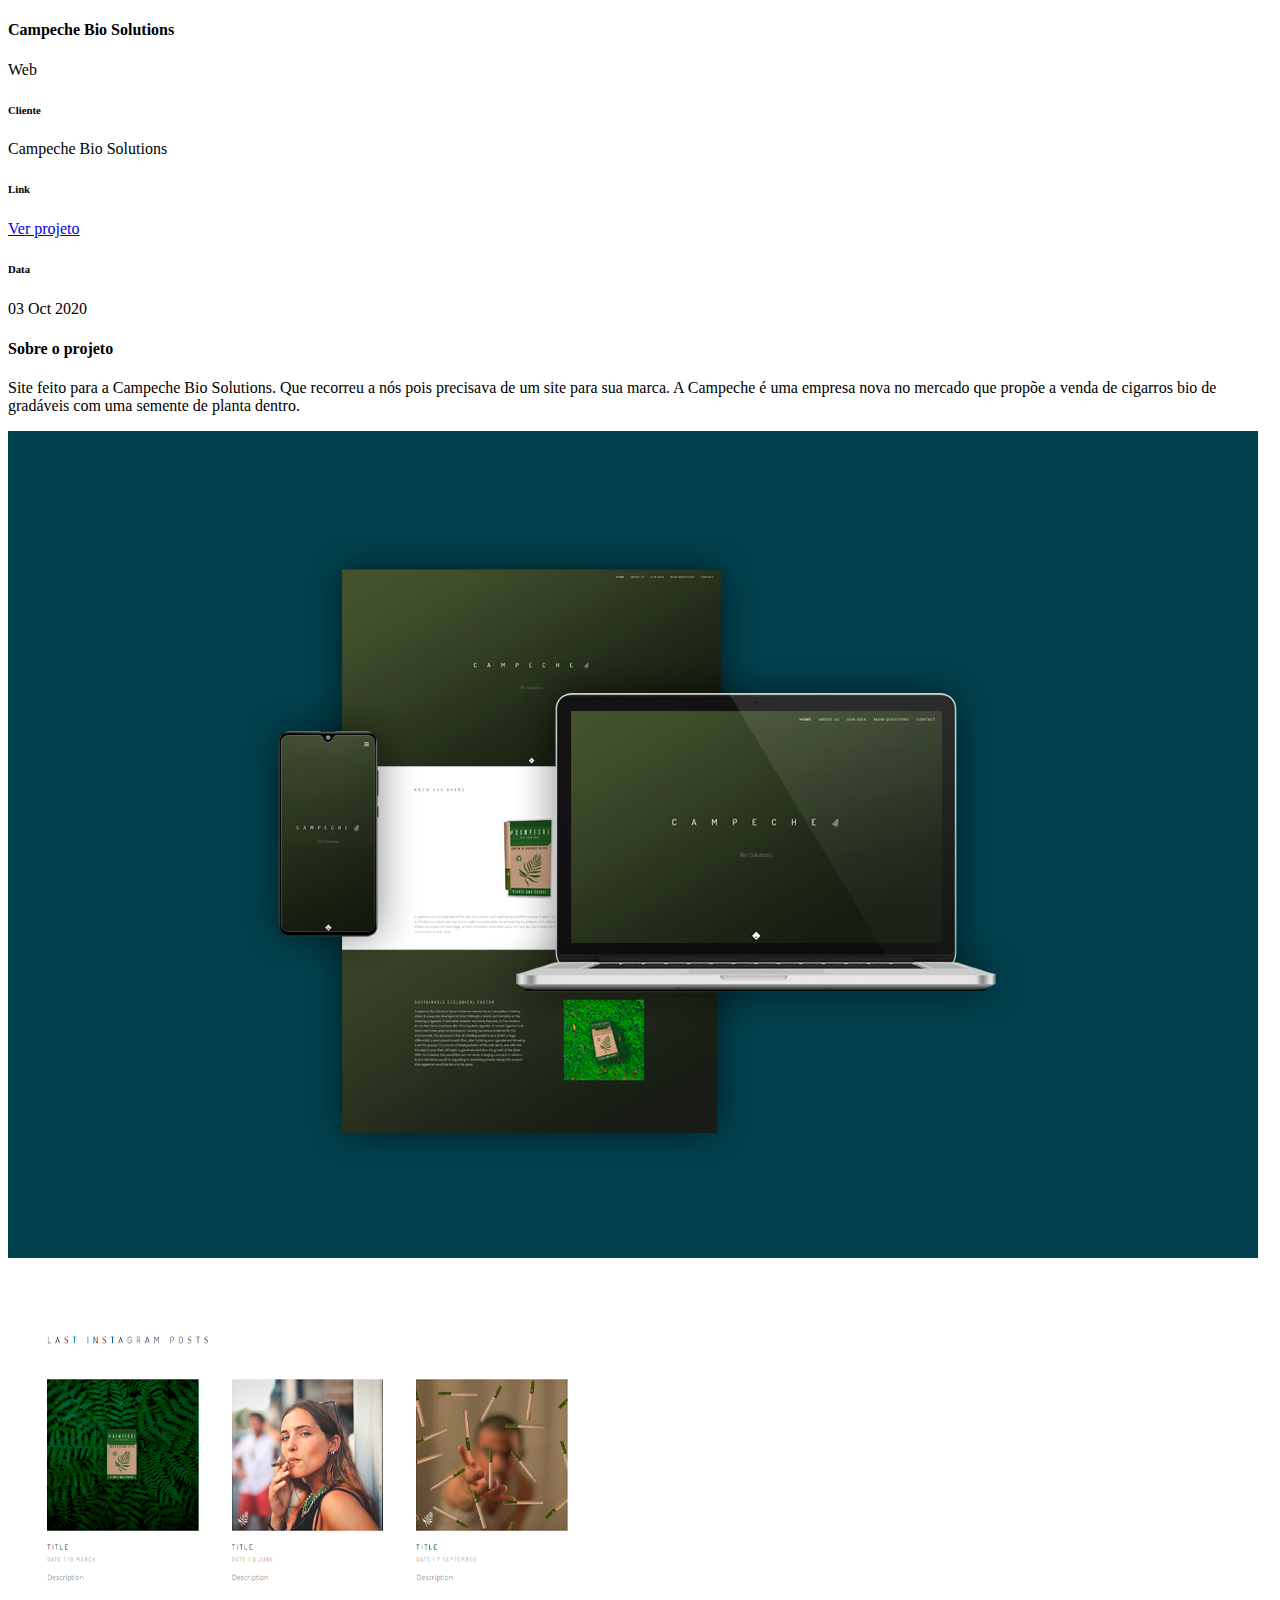
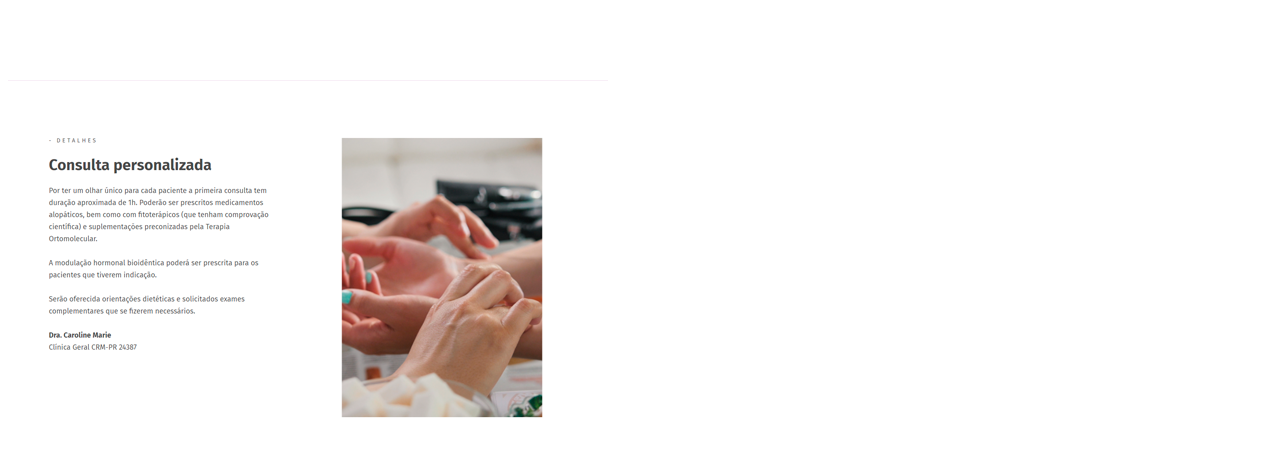
<file: campeche.html>
<!DOCTYPE html>
<html lang="pt-br">

<head>
    <meta charset="UTF-8">
    <title>Campeche Bio Solutions</title>
</head>

<body>
    <div id="ajax-content" class="work-popup">
        <!-- start work-details wrapper -->
        <div class="container work-details-2">
            <div class="row justify-content-center text-center">
                <div class="col-md-8">
                    <div class="work-info">
                        <h4>Campeche Bio Solutions</h4>
                        <p>Web</p>
                    </div>
                </div>
            </div>
            <div class="row justify-content-center text-center">
                <div class="col-md-3">
                    <div class="work-info-card">
                        <h6>Cliente</h6>
                        <p>Campeche Bio Solutions</p>
                    </div>
                </div>
                <div class="col-md-3">
                    <div class="work-info-card">
                        <h6>Link</h6>
                        <p><a href="https://raggiiz.github.io/Campeche/" target="_blank"><span class="ion-android-attach"></span> Ver projeto</a></p>
                    </div>
                </div>
                <div class="col-md-3">
                    <div class="work-info-card">
                        <h6>Data</h6>
                        <p>03 Oct 2020</p>
                    </div>
                </div>
            </div>
            <div class="row justify-content-center text-center">
                <div class="col-md-8">
                    <div class="work-details">
                        <h4>Sobre o projeto</h4>
                        <p>Site feito para a Campeche Bio Solutions. Que recorreu a nós pois precisava de um site para
                            sua marca. A Campeche é uma empresa nova no mercado que propõe a venda de cigarros bio de
                            gradáveis com uma semente de planta dentro.</p>
                    </div>
                </div>
            </div>
            <div class="row justify-content-center text-center">
                <div class="col-md-4">
                    <div class="work-image">
                        <img class="img-fluid" src="img/works/campeche.png" alt="Foto 1">
                    </div>
                </div>
                <div class="col-md-4">
                    <div class="work-image">
                        <img class="img-fluid" src="img/works/campeche2.png" alt="Foto 2">
                    </div>
                </div>
                <div class="col-md-4">
                    <div class="work-image">
                        <img class="img-fluid" src="img/works/carolina1.png" alt="Foto 3">
                    </div>
                </div>
            </div>
        </div>
        <!-- end work-details wrapper -->
    </div>
</body>

</html>
</file>
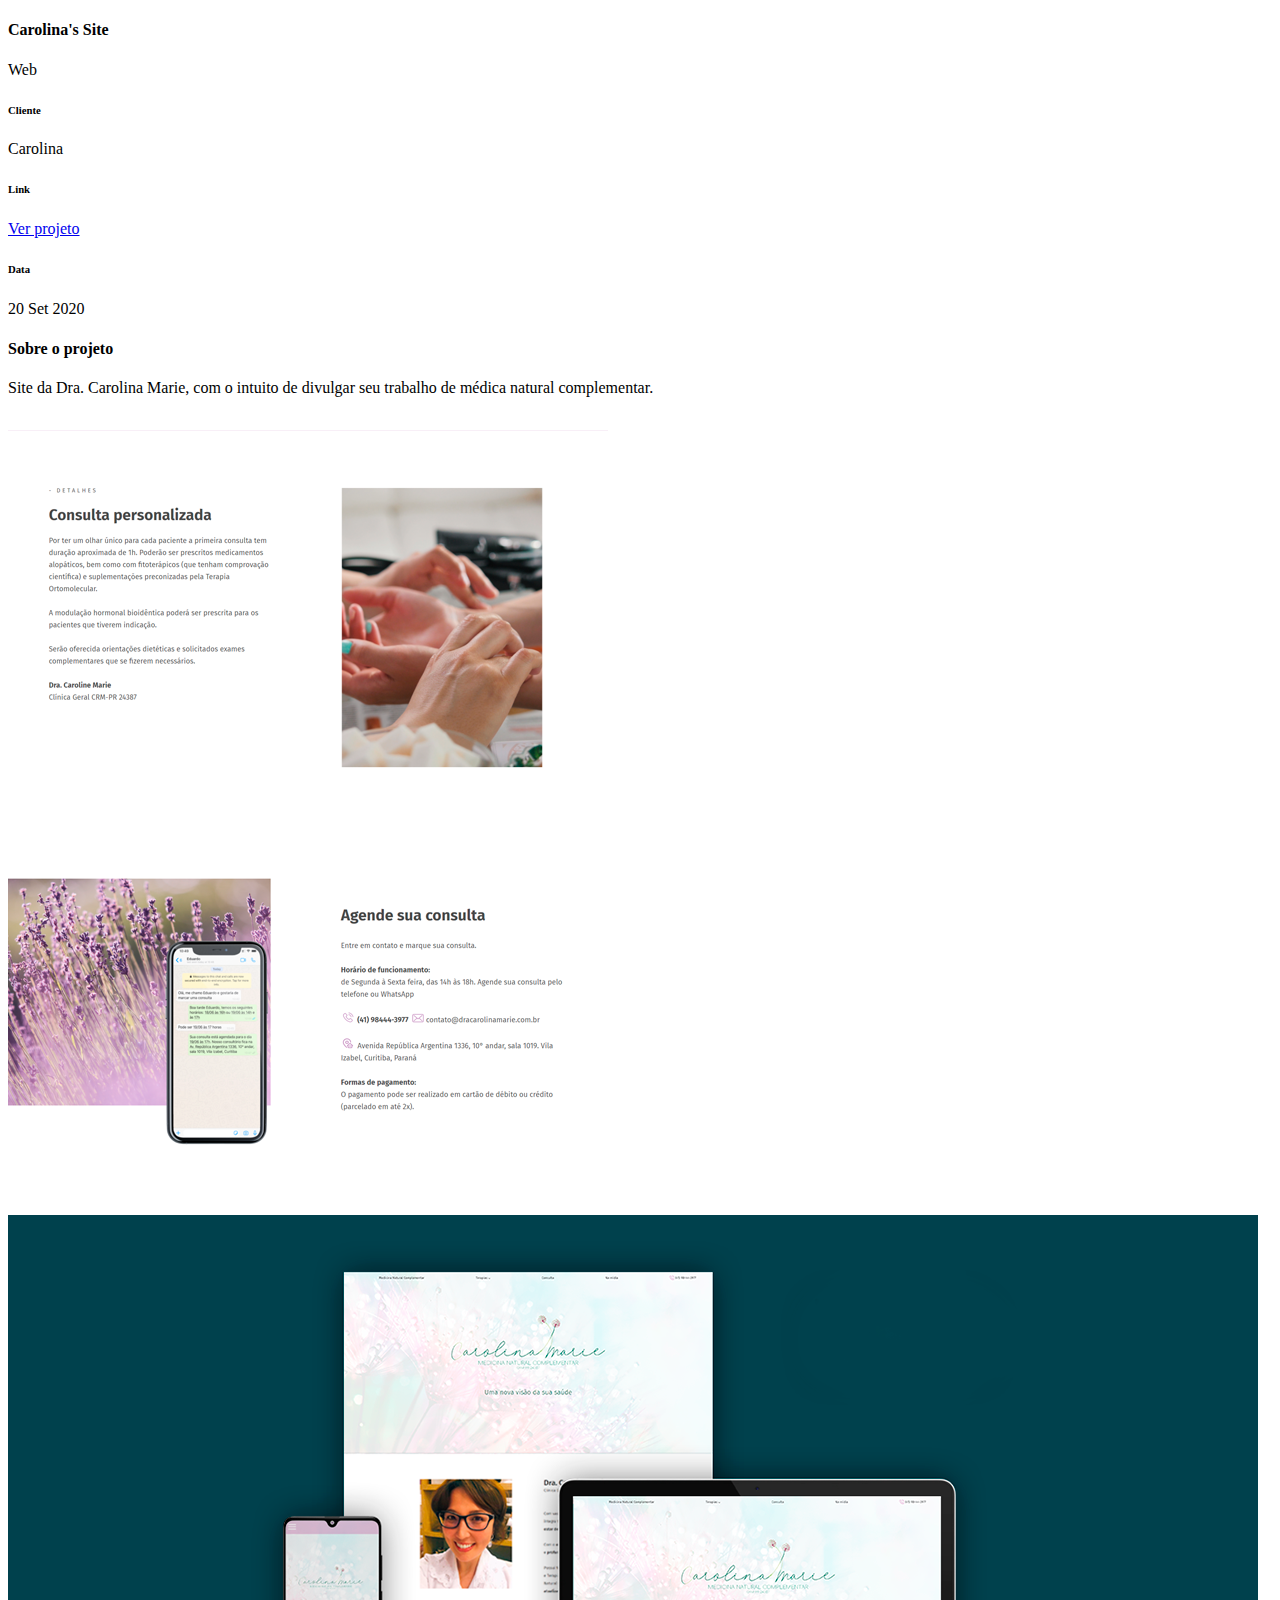
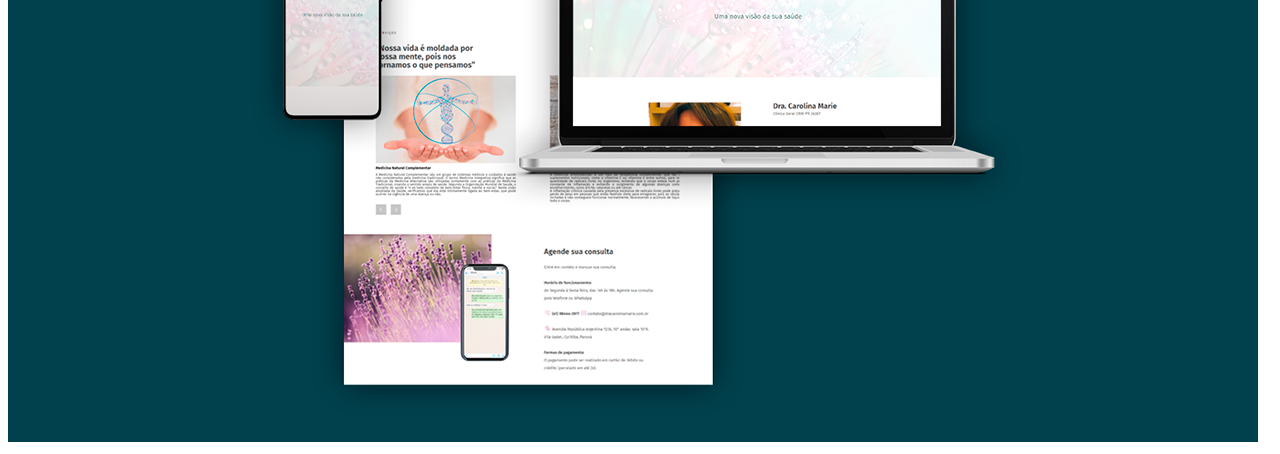
<file: carolina.html>
<!DOCTYPE html>
<html lang="pt-br">
<head>
    <meta charset="UTF-8">
    <title>Carolina's Site</title>
</head>
<body>
    <div id="ajax-content" class="work-popup">
        <!-- start work-details wrapper -->
        <div class="container work-details-2">
            <div class="row justify-content-center text-center">
                <div class="col-md-8">
                    <div class="work-info">
                        <h4>Carolina's Site</h4>
                        <p>Web</p>
                    </div>
                </div>
            </div>
            <div class="row justify-content-center text-center">
                <div class="col-md-3">
                    <div class="work-info-card">
                        <h6>Cliente</h6>
                        <p>Carolina</p>
                    </div>
                </div>
                <div class="col-md-3">
                    <div class="work-info-card">
                        <h6>Link</h6>
                        <p><a href="https://dracarolinamarie.com.br" target="_blank"><span class="ion-android-attach"></span> Ver projeto</a></p>
                    </div>
                </div>
                <div class="col-md-3">
                    <div class="work-info-card">
                        <h6>Data</h6>
                        <p>20 Set 2020</p>
                    </div>
                </div>
            </div>
            <div class="row justify-content-center text-center">
                <div class="col-md-8">
                    <div class="work-details">
                        <h4>Sobre o projeto</h4>
                        <p>Site da Dra. Carolina Marie, com o intuito de divulgar seu trabalho de médica natural complementar.</p>
                    </div>
                </div>
            </div>
            <div class="row justify-content-center text-center">
                <div class="col-md-4">
                    <div class="work-image">
                        <img class="img-fluid" src="img/works/carolina1.png" alt="Foto 1">
                    </div>
                </div>
                <div class="col-md-4">
                    <div class="work-image">
                        <img class="img-fluid" src="img/works/carolina2.png" alt="Foto 2">
                    </div>
                </div>
                <div class="col-md-4">
                    <div class="work-image">
                        <img class="img-fluid" src="img/works/carolina.png" alt="Foto 2">
                    </div>
                </div>
            </div>
        </div>
        <!-- end work-details wrapper -->
    </div>
</body>
</html>
</file>
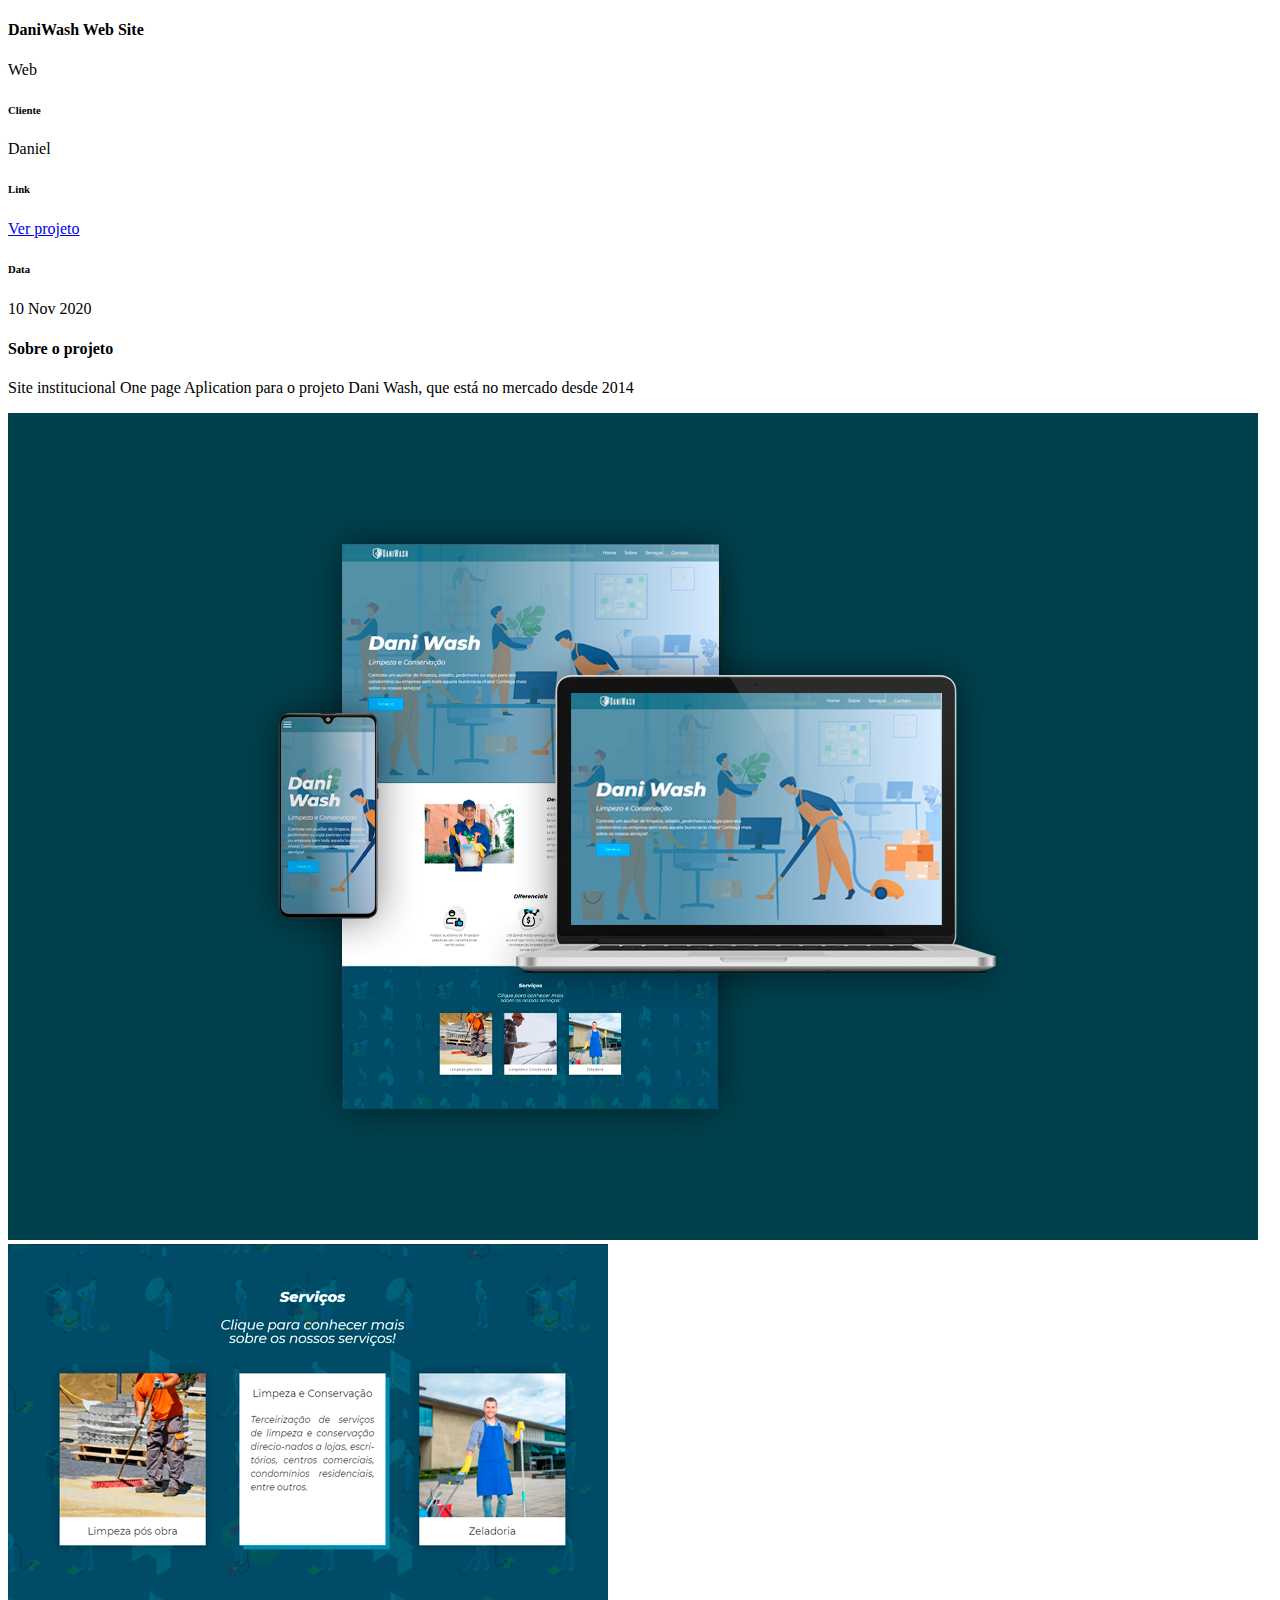
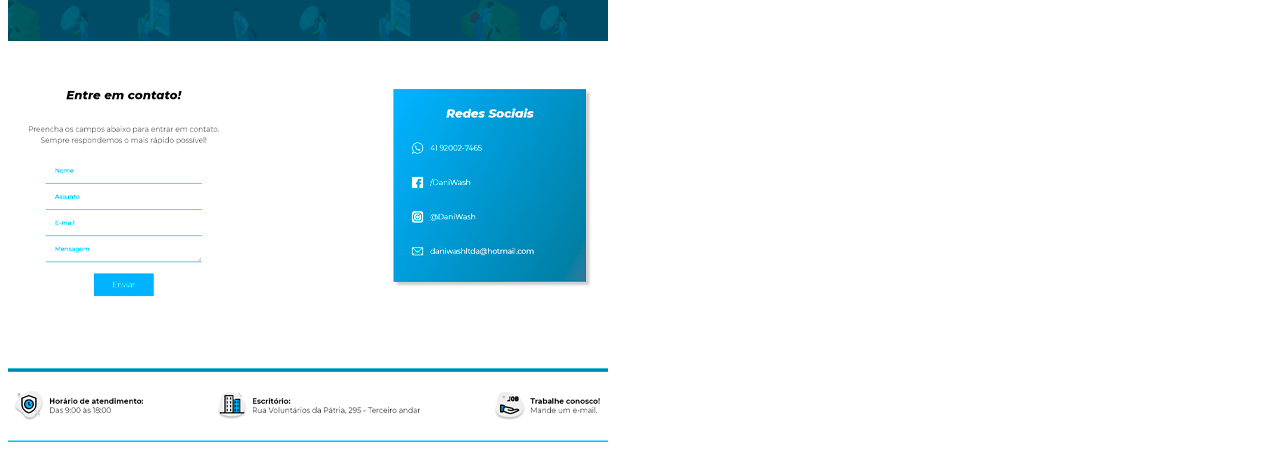
<file: daniwash.html>
<!DOCTYPE html>
<html lang="pt-br">
<head>
    <meta charset="UTF-8">
    <title>DaniWash Web Site</title>
</head>
<body>
    <div id="ajax-content" class="work-popup">
        <!-- start work-details wrapper -->
        <div class="container work-details-2">
            <div class="row justify-content-center text-center">
                <div class="col-md-8">
                    <div class="work-info">
                        <h4>DaniWash Web Site</h4>
                        <p>Web</p>
                    </div>
                </div>
            </div>
            <div class="row justify-content-center text-center">
                <div class="col-md-3">
                    <div class="work-info-card">
                        <h6>Cliente</h6>
                        <p>Daniel</p>
                    </div>
                </div>
                <div class="col-md-3">
                    <div class="work-info-card">
                        <h6>Link</h6>
                        <p><a href="https://www.daniwash.com" target="_blank"><span class="ion-android-attach"></span> Ver projeto</a></p>
                    </div>
                </div>
                <div class="col-md-3">
                    <div class="work-info-card">
                        <h6>Data</h6>
                        <p>10 Nov 2020</p>
                    </div>
                </div>
            </div>
            <div class="row justify-content-center text-center">
                <div class="col-md-8">
                    <div class="work-details">
                        <h4>Sobre o projeto</h4>
                        <p>Site institucional One page Aplication para o projeto Dani Wash, que está no mercado desde 2014</p>
                    </div>
                </div>
            </div>
            <div class="row justify-content-center text-center">
                <div class="col-md-4">
                    <div class="work-image">
                        <img class="img-fluid" src="img/works/daniwash.png" alt="Foto 1">
                    </div>
                </div>
                <div class="col-md-4">
                    <div class="work-image">
                        <img class="img-fluid" src="img/works/daniwash1.png" alt="Foto 2">
                    </div>
                </div>
                <div class="col-md-4">
                    <div class="work-image">
                        <img class="img-fluid" src="img/works/daniwash2.png" alt="Foto 2">
                    </div>
                </div>
            </div>
        </div>
        <!-- end work-details wrapper -->
    </div>
</body>
</html>
</file>
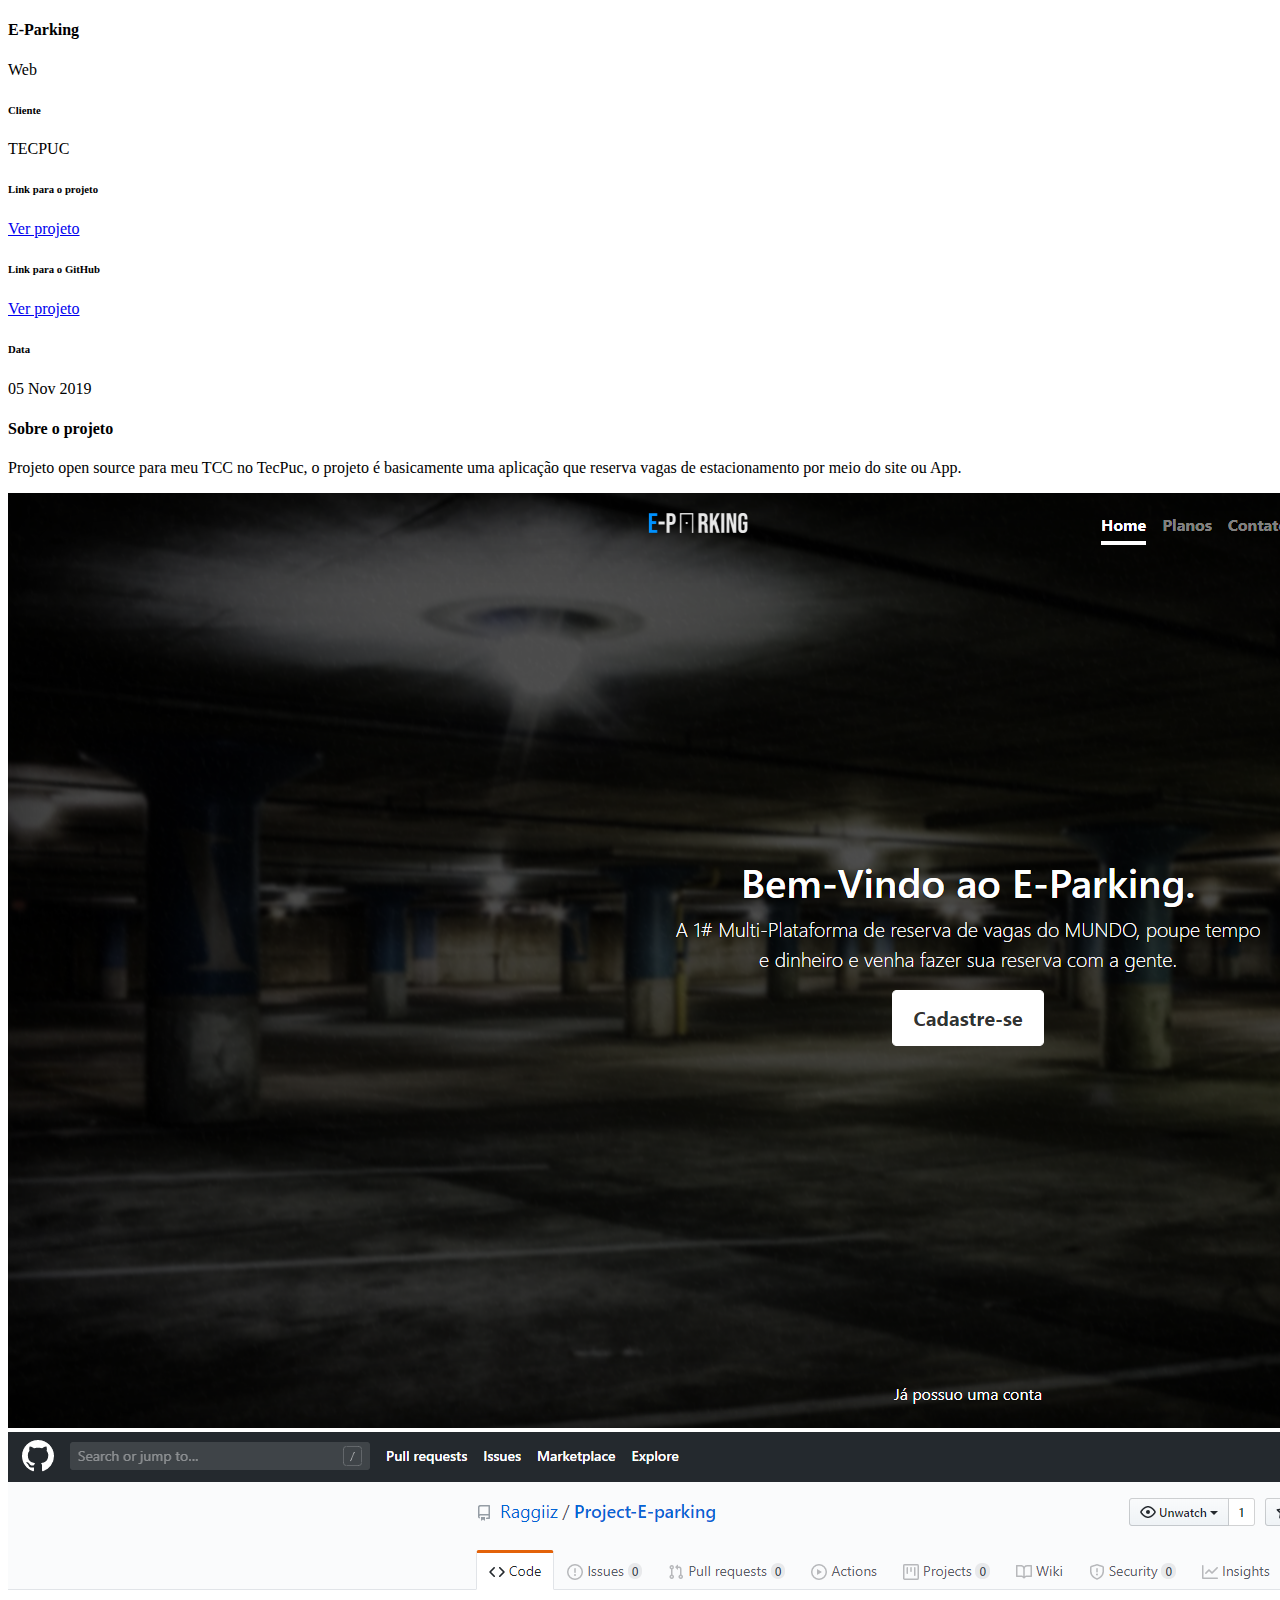
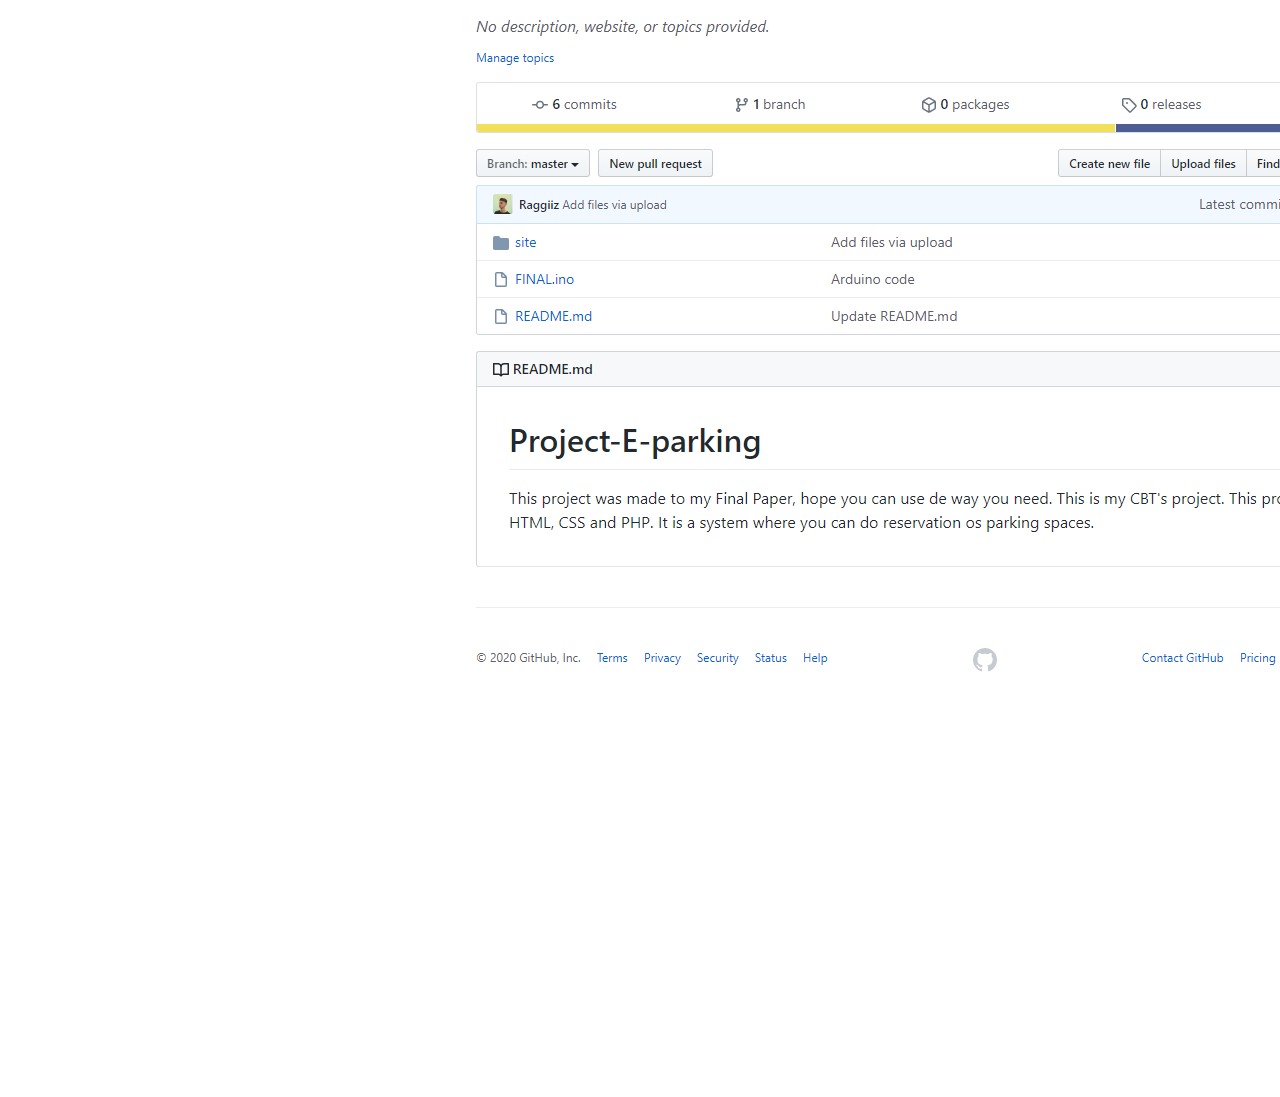
<file: eparking.html>
<!DOCTYPE html>
<html lang="pt-br">
<head>
    <meta charset="UTF-8">
    <title>E-Parking</title>
</head>
<body>
    <div id="ajax-content" class="work-popup">
        <!-- start work-details wrapper -->
        <div class="container work-details-2">
            <div class="row justify-content-center text-center">
                <div class="col-md-8">
                    <div class="work-info">
                        <h4>E-Parking</h4>
                        <p>Web</p>
                    </div>
                </div>
            </div>
            <div class="row justify-content-center text-center">
                <div class="col-md-3">
                    <div class="work-info-card">
                        <h6>Cliente</h6>
                        <p>TECPUC</p>
                    </div>
                </div>
                <div class="col-md-3">
                    <div class="work-info-card">
                        <h6>Link para o projeto</h6>
                        <p><a href="http://usee-parking.000webhostapp.com" target="_blank"><span class="ion-android-attach"></span> Ver projeto</a></p>
                    </div>
                </div>
                <div class="col-md-3">
                    <div class="work-info-card">
                        <h6>Link para o GitHub</h6>
                        <p><a href="https://github.com/Raggiiz/Project-E-parking" target="_blank"><span class="ion-android-attach"></span> Ver projeto</a></p>
                    </div>
                </div>
                <div class="col-md-3">
                    <div class="work-info-card">
                        <h6>Data</h6>
                        <p>05 Nov 2019</p>
                    </div>
                </div>
            </div>
            <div class="row justify-content-center text-center">
                <div class="col-md-8">
                    <div class="work-details">
                        <h4>Sobre o projeto</h4>
                        <p>Projeto open source para meu TCC no TecPuc, o projeto é basicamente uma aplicação que reserva vagas de estacionamento por meio do site ou App.</p>
                    </div>
                </div>
            </div>
            <div class="row justify-content-center text-center">
                <div class="col-md-4">
                    <div class="work-image">
                        <img class="img-fluid" src="img/works/siteeparking.png" alt="Foto 1">
                    </div>
                </div>
                <div class="col-md-4">
                    <div class="work-image">
                        <img class="img-fluid" src="img/works/eparkingcode.png" alt="Foto 2">
                    </div>
                </div>
                <div class="col-md-12">
                    <div class="work-image">
                        <iframe width="560" height="315" src="https://www.youtube.com/embed/7zmwRWR7KDY" frameborder="0" allow="accelerometer; autoplay; clipboard-write; encrypted-media; gyroscope; picture-in-picture" allowfullscreen></iframe>
                    </div>
                </div>
            </div>
        </div>
        <!-- end work-details wrapper -->
    </div>
</body>
</html>
</file>
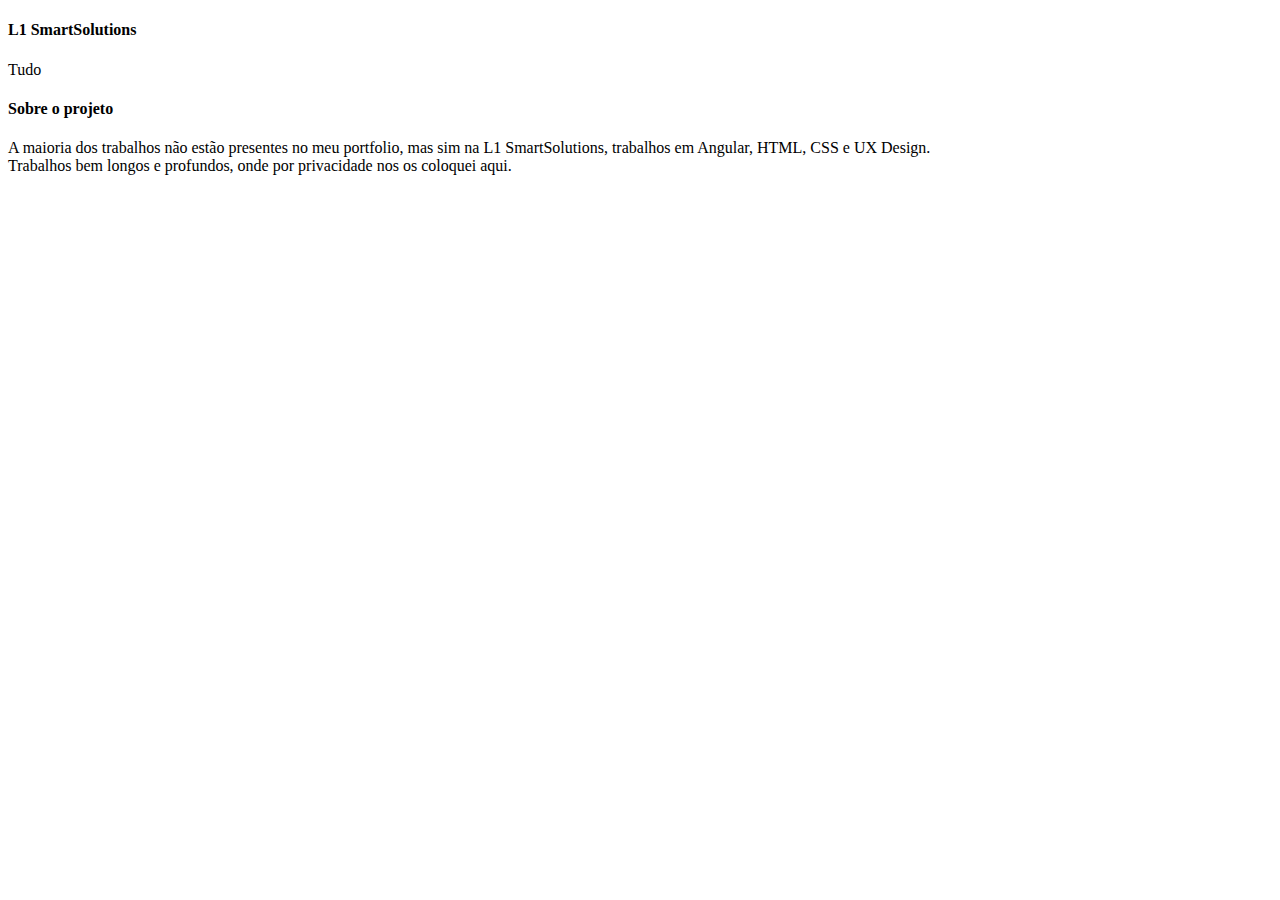
<file: l1.html>
<!DOCTYPE html>
<html lang="pt-br">
<head>
    <meta charset="UTF-8">
    <title>L1 SmartSolutions</title>
</head>
<body>
    <div id="ajax-content" class="work-popup">
        <!-- start work-details wrapper -->
        <div class="container work-details-2">
            <div class="row justify-content-center text-center">
                <div class="col-md-8">
                    <div class="work-info">
                        <h4>L1 SmartSolutions</h4>
                        <p>Tudo</p>
                    </div>
                </div>
            </div>
            <div class="row justify-content-center text-center">
            </div>
            <div class="row justify-content-center text-center">
                <div class="col-md-8">
                    <div class="work-details">
                        <h4>Sobre o projeto</h4>
                        <p>A maioria dos trabalhos não estão presentes no meu portfolio, mas sim na L1 SmartSolutions, trabalhos em Angular, HTML, CSS e UX Design.<br>
                            Trabalhos bem longos e profundos, onde por privacidade nos os coloquei aqui.
                        </p>
                    </div>
                </div>
            </div>
        </div>
        <!-- end work-details wrapper -->
    </div>
</body>
</html>
</file>
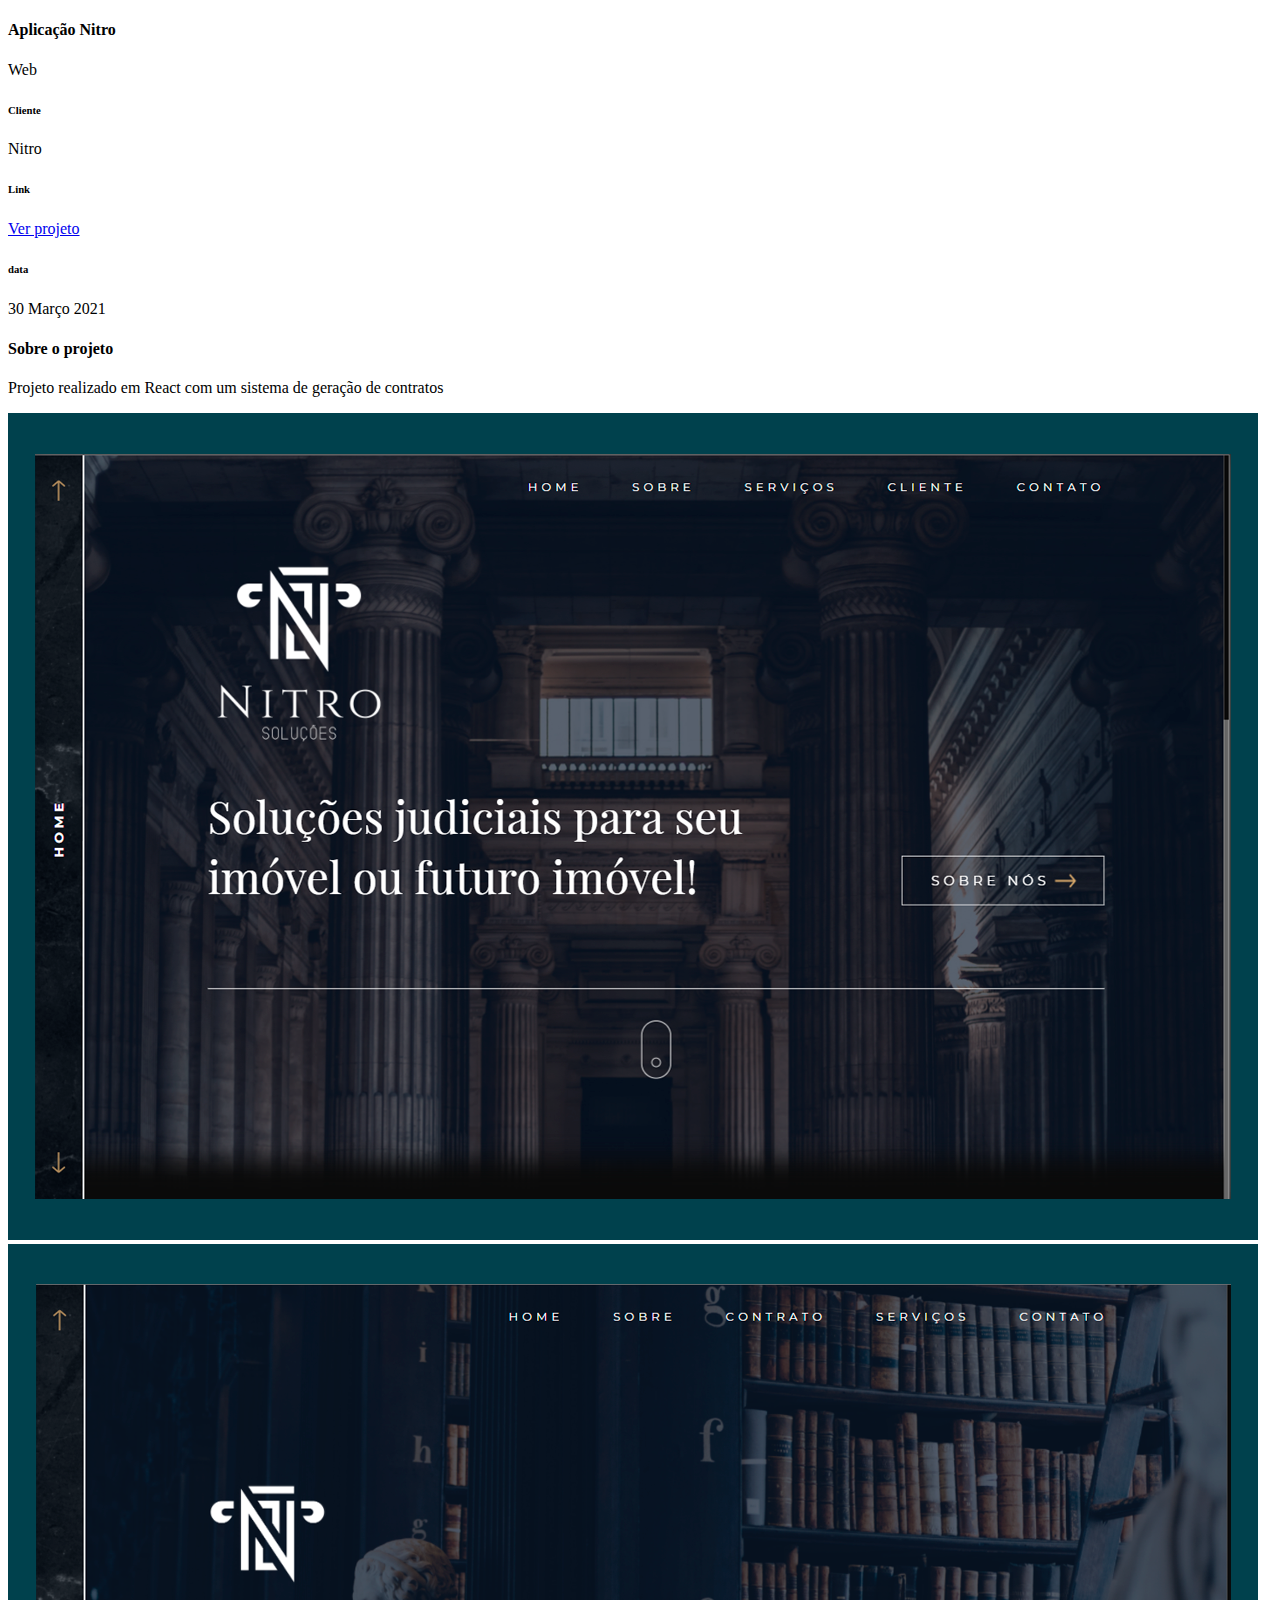
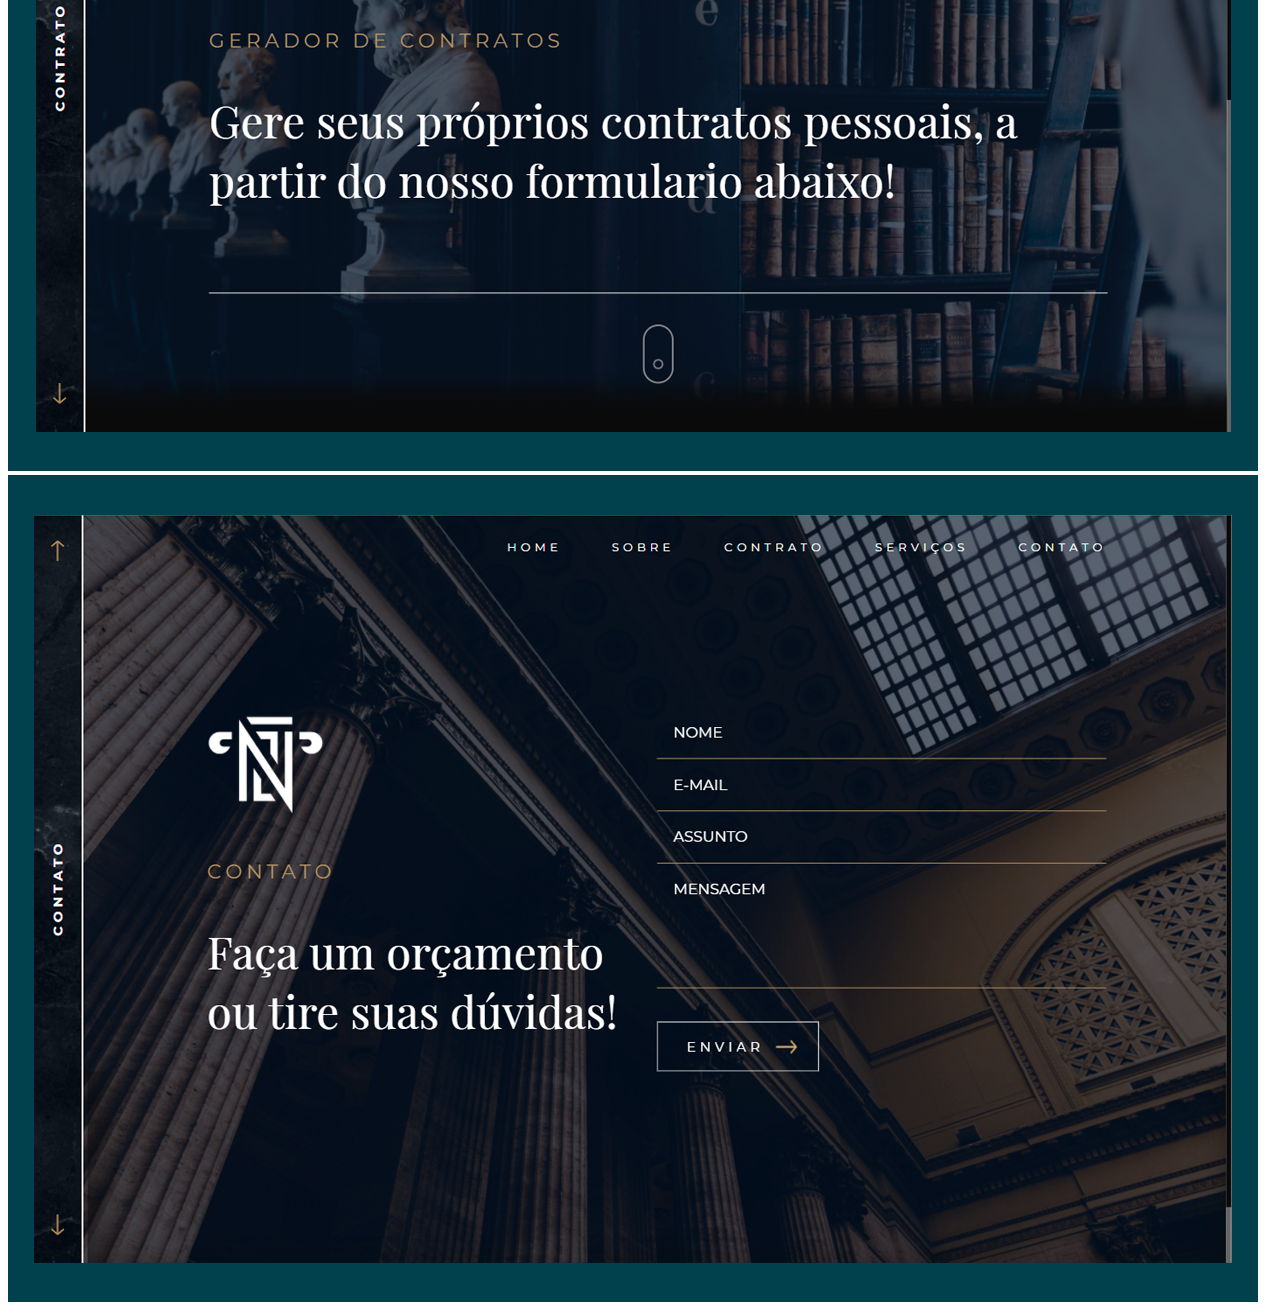
<file: nitro.html>
<!DOCTYPE html>
<html lang="pt-br">
<head>
    <meta charset="UTF-8">
    <title>Aplicação Nitro</title>
</head>
<body>
    <div id="ajax-content" class="work-popup">
        <!-- start work-details wrapper -->
        <div class="container work-details-2">
            <div class="row justify-content-center text-center">
                <div class="col-md-8">
                    <div class="work-info">
                        <h4>Aplicação Nitro</h4>
                        <p>Web</p>
                    </div>
                </div>
            </div>
            <div class="row justify-content-center text-center">
                <div class="col-md-3">
                    <div class="work-info-card">
                        <h6>Cliente</h6>
                        <p>Nitro</p>
                    </div>
                </div>
                <div class="col-md-3">
                    <div class="work-info-card">
                        <h6>Link</h6>
                        <p><a href="https://www.nitrosolucoes.com.br/" target="_blank"><span class="ion-android-attach"></span> Ver projeto</a></p>
                    </div>
                </div>
                <div class="col-md-3">
                    <div class="work-info-card">
                        <h6>data</h6>
                        <p>30 Março 2021</p>
                    </div>
                </div>
            </div>
            <div class="row justify-content-center text-center">
                <div class="col-md-8">
                    <div class="work-details">
                        <h4>Sobre o projeto</h4>
                        <p>Projeto realizado em React com um sistema de geração de contratos</p>
                    </div>
                </div>
            </div>
            <div class="row justify-content-center text-center">
                <div class="col-md-4">
                    <div class="work-image">
                        <img class="img-fluid" src="img/works/nitro1.png" alt="Foto 1">
                    </div>
                </div>
                <div class="col-md-4">
                    <div class="work-image">
                        <img class="img-fluid" src="img/works/nitro2.png" alt="Foto 2">
                    </div>
                </div>
                <div class="col-md-4">
                    <div class="work-image">
                        <img class="img-fluid" src="img/works/nitro3.png" alt="Foto 2">
                    </div>
                </div>
            </div>
        </div>
        <!-- end work-details wrapper -->
    </div>
</body>
</html>
</file>
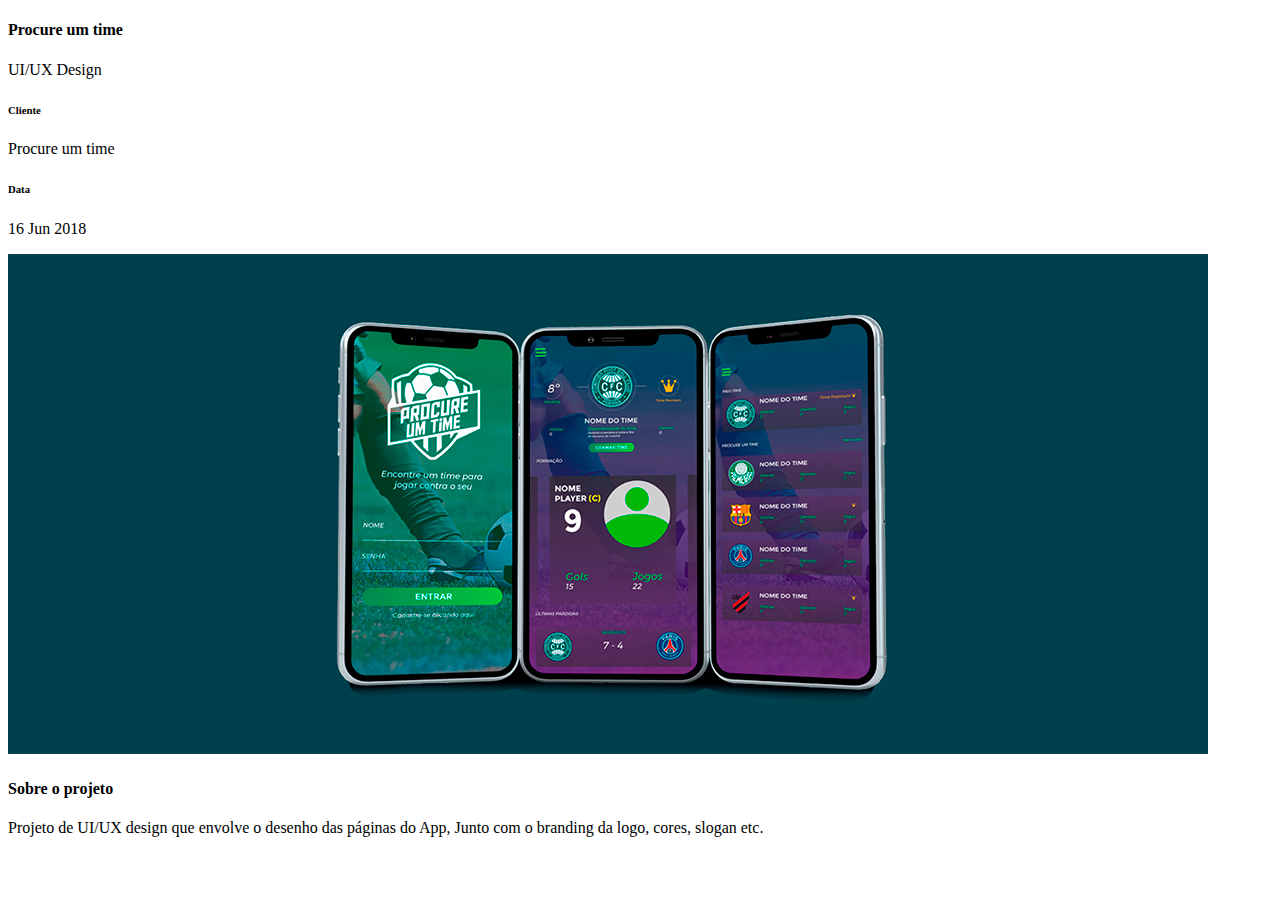
<file: procure.html>
<!DOCTYPE html>
<html lang="pt-br">
<head>
    <meta charset="UTF-8">
    <title>Procure um time</title>
</head>
<body>
    <div id="ajax-content" class="work-popup">
        <!-- start work-details wrapper -->
        <div class="container">
            <div class="row justify-content-center text-center">
                <div class="col-md-8">
                    <div class="work-info">
                        <h4>Procure um time</h4>
                        <p>UI/UX Design</p>
                    </div>
                </div>
            </div>
            <div class="row justify-content-center text-center">
                <div class="col-md-3">
                    <div class="work-info-card">
                        <h6>Cliente</h6>
                        <p>Procure um time</p>
                    </div>
                </div>
                <div class="col-md-3">
                    <div class="work-info-card">
                        <h6>Data</h6>
                        <p>16 Jun 2018</p>
                    </div>
                </div>
            </div>
            <div class="row justify-content-center text-center">
                <div class="col-md-12">
                    <div class="work-image">
                        <img class="img-fluid" src="img/works/procure-page.png" alt="Foto 1">
                    </div>
                </div>
                <div class="col-md-8">
                    <div class="work-details">
                        <h4>Sobre o projeto</h4>
                        <p>Projeto de UI/UX design que envolve o desenho das páginas do App, Junto com o branding da logo, cores, slogan etc.</p>
                    </div>
                </div>
            </div>
        </div>
        <!-- end work-details wrapper -->
    </div>
</body>
</html>
</file>
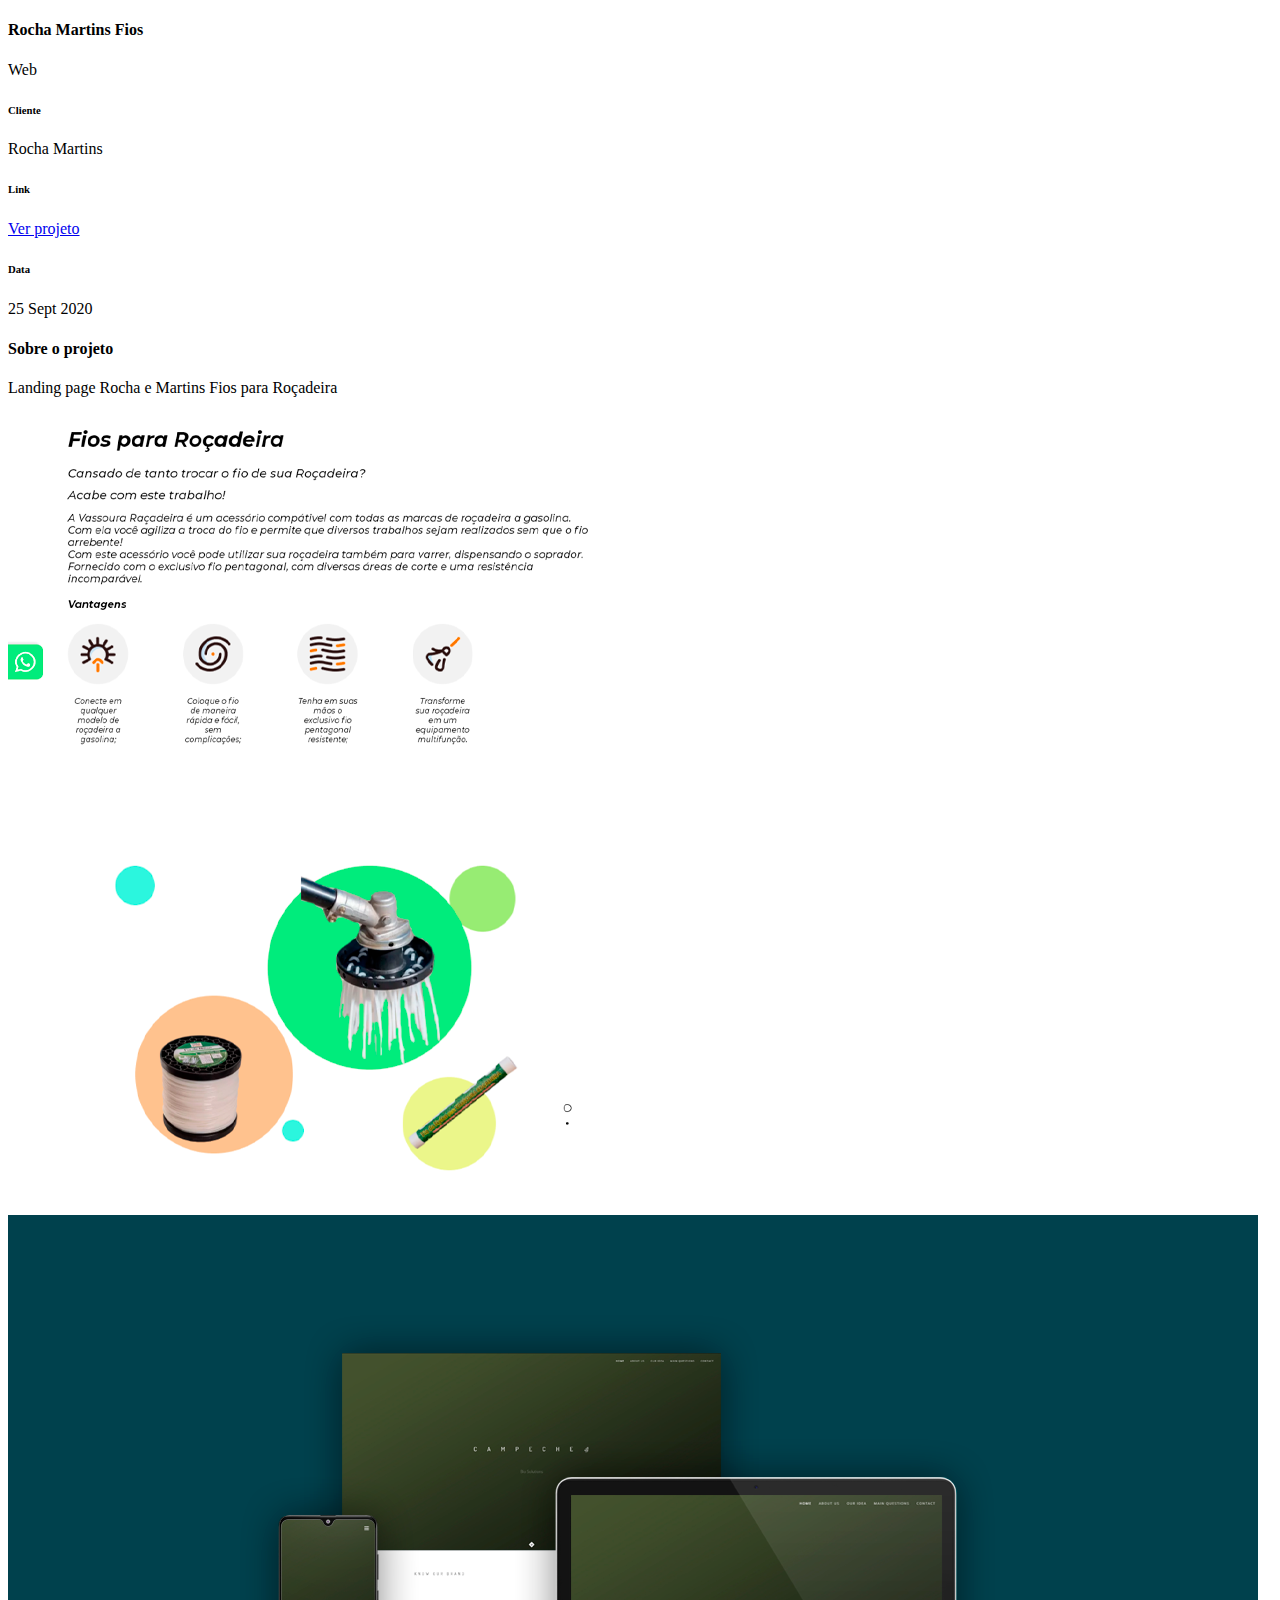
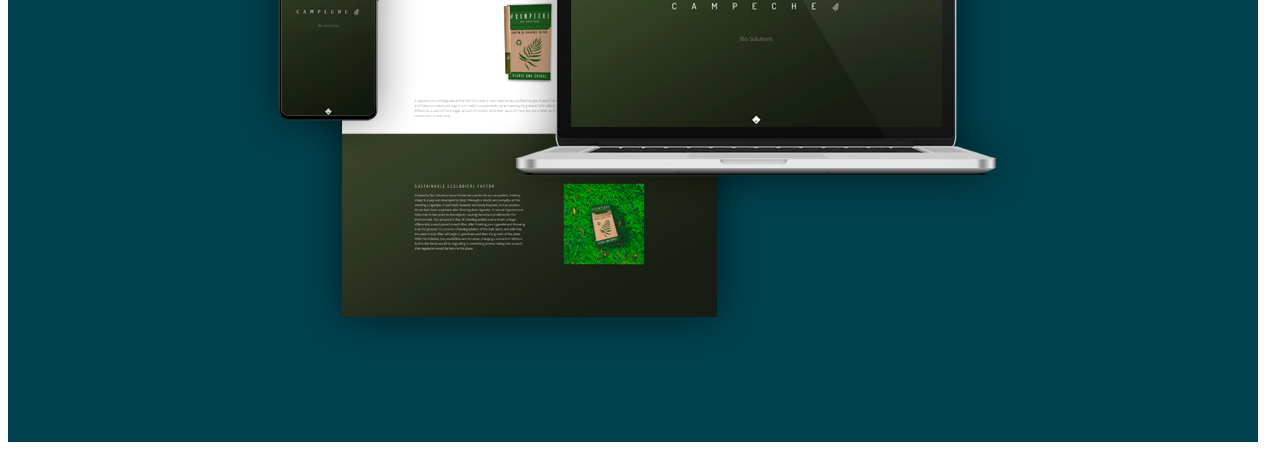
<file: rochamartins.html>
<!DOCTYPE html>
<html lang="pt-br">
<head>
    <meta charset="UTF-8">
    <title>Rocha Martins Fios</title>
</head>
<body>
    <div id="ajax-content" class="work-popup">
        <!-- start work-details wrapper -->
        <div class="container work-details-2">
            <div class="row justify-content-center text-center">
                <div class="col-md-8">
                    <div class="work-info">
                        <h4>Rocha Martins Fios</h4>
                        <p>Web</p>
                    </div>
                </div>
            </div>
            <div class="row justify-content-center text-center">
                <div class="col-md-3">
                    <div class="work-info-card">
                        <h6>Cliente</h6>
                        <p>Rocha Martins</p>
                    </div>
                </div>
                <div class="col-md-3">
                    <div class="work-info-card">
                        <h6>Link</h6>
                        <p><a href="#0"><span class="ion-android-attach"></span> Ver projeto</a></p>
                    </div>
                </div>
                <div class="col-md-3">
                    <div class="work-info-card">
                        <h6>Data</h6>
                        <p>25 Sept 2020</p>
                    </div>
                </div>
            </div>
            <div class="row justify-content-center text-center">
                <div class="col-md-8">
                    <div class="work-details">
                        <h4>Sobre o projeto</h4>
                        <p>Landing page Rocha e Martins Fios para Roçadeira</p>
                    </div>
                </div>
            </div>
            <div class="row justify-content-center text-center">
                <div class="col-md-4">
                    <div class="work-image">
                        <img class="img-fluid" src="img/works/fios1.png" alt="Foto 1">
                    </div>
                </div>
                <div class="col-md-4">
                    <div class="work-image">
                        <img class="img-fluid" src="img/works/fios2.png" alt="Foto 2">
                    </div>
                </div>
                <div class="col-md-4">
                    <div class="work-image">
                        <img class="img-fluid" src="img/works/campeche.png" alt="Foto 3">
                    </div>
                </div>
            </div>
        </div>
        <!-- end work-details wrapper -->
    </div>
</body>
</html>
</file>
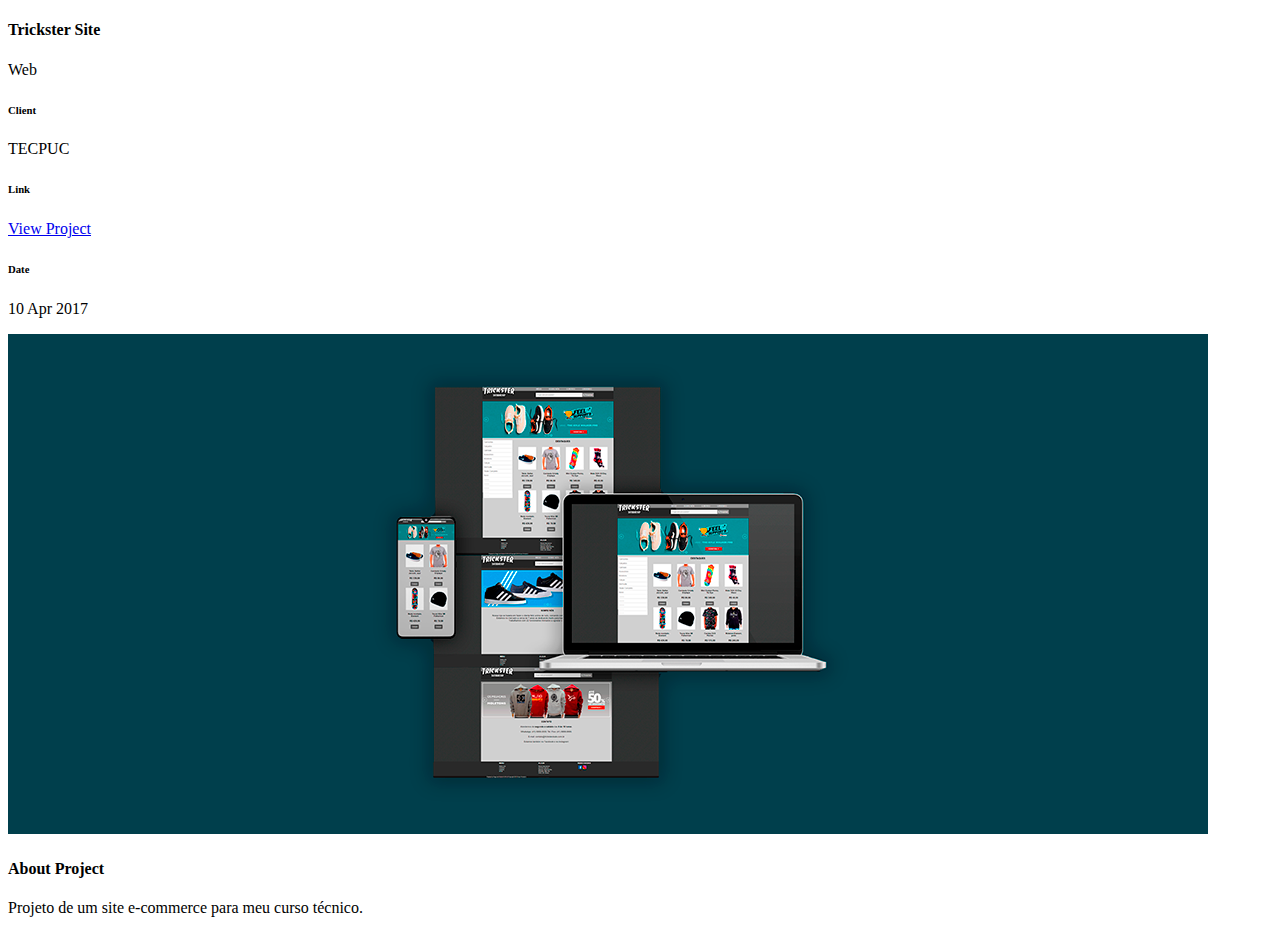
<file: trick.html>
<!DOCTYPE html>
<html lang="en">
<head>
    <meta charset="UTF-8">
    <title>Trickster Site</title>
</head>
<body>
    <div id="ajax-content" class="work-popup">
        <!-- start work-details wrapper -->
        <div class="container">
            <div class="row justify-content-center text-center">
                <div class="col-md-8">
                    <div class="work-info">
                        <h4>Trickster Site</h4>
                        <p>Web</p>
                    </div>
                </div>
            </div>
            <div class="row justify-content-center text-center">
                <div class="col-md-3">
                    <div class="work-info-card">
                        <h6>Client</h6>
                        <p>TECPUC</p>
                    </div>
                </div>
                <div class="col-md-3">
                    <div class="work-info-card">
                        <h6>Link</h6>
                        <p><a href="#0"><span class="ion-android-attach"></span> View Project</a></p>
                    </div>
                </div>
                <div class="col-md-3">
                    <div class="work-info-card">
                        <h6>Date</h6>
                        <p>10 Apr 2017</p>
                    </div>
                </div>
            </div>
            <div class="row justify-content-center text-center">
                <div class="col-md-12">
                    <div class="work-image">
                        <img class="img-fluid" src="img/works/trickwal.png" alt="Foto 1">
                    </div>
                </div>
                <div class="col-md-8">
                    <div class="work-details">
                        <h4>About Project</h4>
                        <p>Projeto de um site e-commerce para meu curso técnico.</p>
                    </div>
                </div>
            </div>
        </div>
        <!-- end work-details wrapper -->
    </div>
</body>
</html>
</file>
